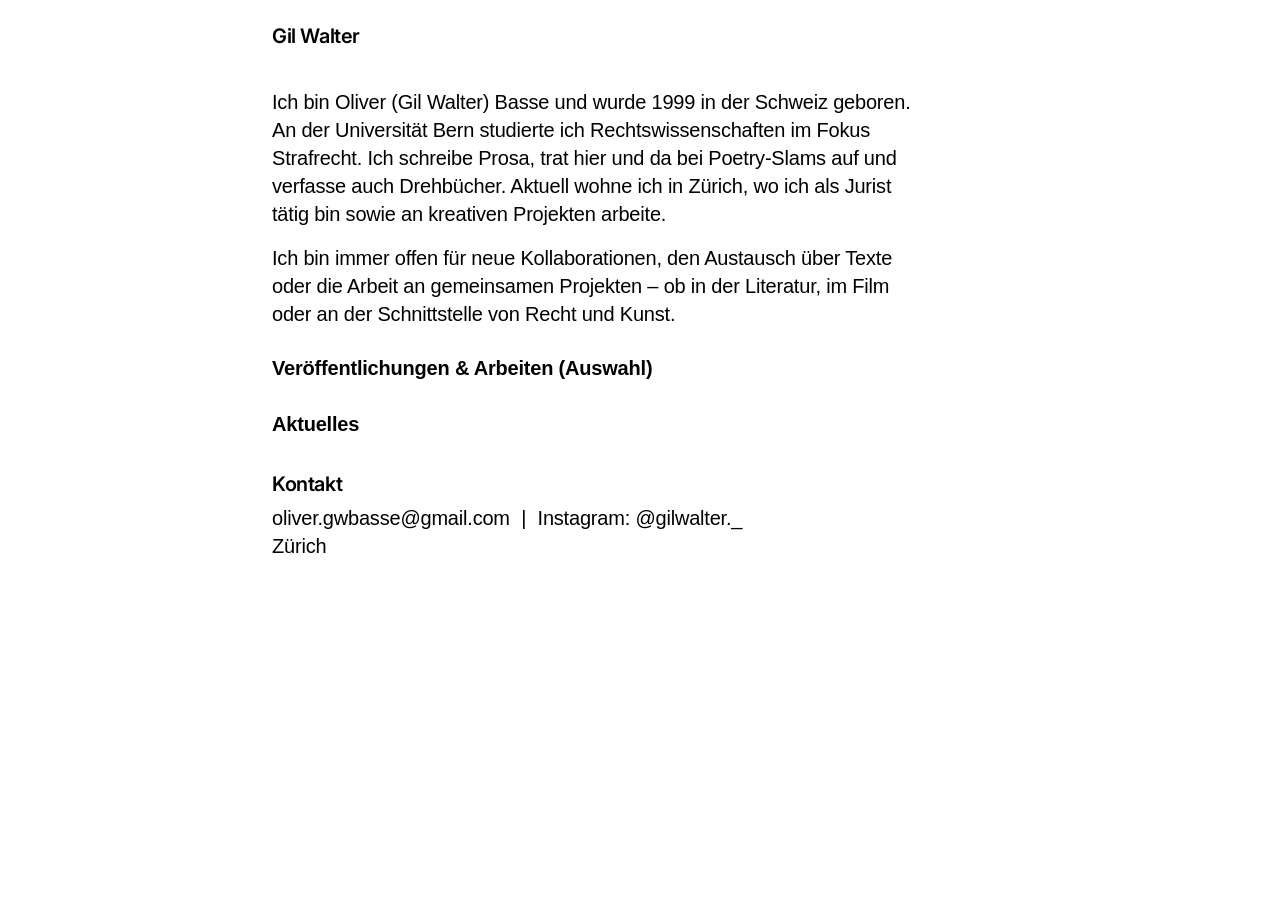
<file: kontakt.html>
<!DOCTYPE html>
<html lang="de">
  <head>
    <title>Über mich - Gil Walter</title>
    <meta property="og:title" content="Über mich - Gil Walter" />
    <meta name="viewport" content="width=device-width, initial-scale=1.0" />
    <meta charset="utf-8" />

    <style data-tag="reset-style-sheet">
      html { line-height: 1.15; }
      body { margin: 0; }
      * { box-sizing: border-box; border-width: 0; border-style: solid; -webkit-font-smoothing: antialiased; }
      p, li, ul, pre, div, h1, h2, h3, h4, h5, h6 { margin: 0; padding: 0; }
      button { background-color: transparent; }
      a { color: inherit; text-decoration: inherit; }
    </style>
    <style data-tag="default-style-sheet">
      html {
        font-family: Arial, Helvetica, sans-serif;
        font-size: 20px;
      }
      body {
        font-weight: 400;
        font-style: normal;
        text-decoration: none;
        line-height: 1.15;
        color: #000;
        background: #fff;
      }
    </style>
  </head>
  <body>
    <link rel="stylesheet" href="./style.css" />
    <link rel="stylesheet" href="./kontakt.css" />

    <div class="kontakt-container">
      <header class="kontakt-header">
        <a href="index.html" class="kontakt-navlink">
          <h1 class="kontakt-title">Gil Walter</h1>
        </a>
      </header>

      <main class="kontakt-content">
        <p class="kontakt-text">
          Ich bin Oliver (Gil Walter) Basse und wurde 1999 in der Schweiz geboren. An der Universität Bern studierte ich Rechtswissenschaften im Fokus Strafrecht. Ich schreibe Prosa, trat hier und da bei Poetry-Slams auf und verfasse auch Drehbücher. Aktuell wohne ich in Zürich, wo ich als Jurist tätig bin sowie an kreativen Projekten arbeite.
        </p>
        <p class="kontakt-text">
          Ich bin immer offen für neue Kollaborationen, den Austausch über Texte oder die Arbeit an gemeinsamen Projekten – ob in der Literatur, im Film oder an der Schnittstelle von Recht und Kunst.
        </p>

        <!-- Akkordeon 1: Veröffentlichungen -->
        <details class="kontakt-accordion">
          <summary class="kontakt-section-title">Veröffentlichungen &amp; Arbeiten (Auswahl)</summary>
          <div class="kontakt-accordion-content">
            <p class="kontakt-text">
              Mölltaler Geschichten Festival (2026): "Man spielt nicht mit den Bierdeckeln im Restaurant!" (Anthologie)
            </p>
            <p class="kontakt-text">
              Nightracer (2021): Drehbuch / Produktion
            </p>
          </div>
        </details>

        <!-- Akkordeon 2: Aktuelles -->
        <details class="kontakt-accordion">
          <summary class="kontakt-section-title">Aktuelles</summary>
          <div class="kontakt-accordion-content">
            <p class="kontakt-text">
              ALFONS (Roman): Fertigstellung (unveröffentlicht)
            </p>
            <p class="kontakt-text">
              Arbeit an einer Kurzprosasammlung
            </p>
            <p class="kontakt-text">
              Ausbau von Film- und Drehbuchprojekten
            </p>
          </div>
        </details>

        <h2 class="kontakt-section-static">Kontakt</h2>
        <p class="kontakt-text">
          <a href="mailto:oliver.gwbasse@gmail.com">oliver.gwbasse@gmail.com</a>
          <span class="separator">|</span>
          Instagram: <a href="https://instagram.com/gilwalter._" target="_blank" rel="noopener noreferrer">@gilwalter._</a><br />
          Zürich
        </p>
      </main>
    </div>
  </body>
</html>
</file>
<file: style.css>
@import url('https://fonts.googleapis.com/css2?family=Inter:wght@300;400;500;600;700&display=swap');

html, body {
  font-family: 'Inter', sans-serif !important;
  line-height: 1.6 !important;
  letter-spacing: -0.01em;
  -webkit-font-smoothing: antialiased;
}

h1, h2, h3, .thq-heading-1, .thq-heading-2, .thq-heading-3 {
  font-family: 'Inter', sans-serif !important;
  line-height: 1.2 !important;
  letter-spacing: -0.02em !important;
  font-weight: 600 !important;
}

.thq-body-large, .thq-body-small, .image-description, .gilwalter {
  font-family: 'Inter', sans-serif !important;
  line-height: 1.6 !important;
}
:root {
  --dl-layout-size-large: 144px;
  --dl-layout-size-small: 48px;
  --dl-layout-space-unit: 16px;
  --dl-layout-size-medium: 96px;
  --dl-layout-size-xlarge: 192px;
  --dl-layout-size-xsmall: 16px;
  --dl-color-theme-accent1: #FFFFFF;
  --dl-color-theme-accent2: #F5D1B0;
  --dl-layout-radius-round: 50%;
  --dl-layout-size-xxlarge: 288px;
  --dl-color-theme-primary1: #BF4408;
  --dl-color-theme-primary2: #E65103;
  --dl-layout-size-maxwidth: 1400px;
  --dl-layout-radius-radius2: 2px;
  --dl-layout-radius-radius4: 4px;
  --dl-layout-radius-radius8: 8px;
  --dl-layout-space-halfunit: 8px;
  --dl-layout-space-sixunits: 96px;
  --dl-layout-space-twounits: 32px;
  --dl-color-theme-secondary1: #FFFFFF;
  --dl-color-theme-secondary2: #FBF1EB;
  --dl-layout-space-fiveunits: 80px;
  --dl-layout-space-fourunits: 64px;
  --dl-layout-space-threeunits: 48px;
  --dl-color-theme-neutral-dark: #191818;
  --dl-layout-radius-cardradius: 8px;
  --dl-color-theme-neutral-light: #FBFAF9;
  --dl-layout-radius-imageradius: 8px;
  --dl-layout-radius-inputradius: 24px;
  --dl-layout-radius-buttonradius: 24px;
  --dl-layout-space-oneandhalfunits: 24px;
}
 
.button {
  color: var(--dl-color-theme-neutral-dark);
  display: inline-block;
  padding: 0.5rem 1rem;
  border-color: var(--dl-color-theme-neutral-dark);
  border-width: 1px;
  border-radius: 4px;
  background-color: var(--dl-color-theme-neutral-light);
}
 
.input {
  color: var(--dl-color-theme-neutral-dark);
  cursor: auto;
  padding: 0.5rem 1rem;
  border-color: var(--dl-color-theme-neutral-dark);
  border-width: 1px;
  border-radius: 4px;
  background-color: var(--dl-color-theme-neutral-light);
}
 
.textarea {
  color: var(--dl-color-theme-neutral-dark);
  cursor: auto;
  padding: 0.5rem;
  border-color: var(--dl-color-theme-neutral-dark);
  border-width: 1px;
  border-radius: 4px;
  background-color: var(--dl-color-theme-neutral-light);
}
 
.list {
  width: 100%;
  margin: 1em 0px 1em 0px;
  display: block;
  padding: 0px 0px 0px 1.5rem;
  list-style-type: none;
  list-style-position: outside;
}
 
.list-item {
  display: list-item;
}
 
.teleport-show {
  display: flex !important;
  transform: none !important;
}
 
.thq-input {
  color: var(--dl-color-theme-neutral-dark);
  cursor: auto;
  outline: none;
  padding: 0.5rem 1rem;
  align-self: stretch;
  text-align: center;
  border-color: var(--dl-color-theme-neutral-dark);
  border-width: 1px;
  border-radius: var(--dl-layout-radius-inputradius);
  background-color: var(--dl-color-theme-neutral-light);
}
 
.thq-input:focus {
  outline: 1px solid var(--dl-color-theme-primary1);
}
 
.thq-button-filled {
  gap: var(--dl-layout-space-halfunit);
  fill: var(--dl-color-theme-secondary1);
  color: var(--dl-color-theme-secondary1);
  cursor: pointer;
  display: flex;
  transition: 0.3s;
  align-items: center;
  font-weight: bold;
  padding-top: var(--dl-layout-space-halfunit);
  white-space: nowrap;
  border-color: var(--dl-color-theme-primary1);
  border-width: 1px;
  padding-left: var(--dl-layout-space-oneandhalfunits);
  border-radius: var(--dl-layout-radius-buttonradius);
  padding-right: var(--dl-layout-space-oneandhalfunits);
  padding-bottom: var(--dl-layout-space-halfunit);
  justify-content: center;
  background-color: var(--dl-color-theme-primary1);
}
 
.thq-button-filled:hover {
  fill: var(--dl-color-theme-secondary2);
  color: var(--dl-color-theme-secondary2);
  border-color: var(--dl-color-theme-primary2);
  background-color: var(--dl-color-theme-primary2);
}
 
.thq-button-outline {
  gap: var(--dl-layout-space-halfunit);
  fill: var(--dl-color-theme-primary1);
  color: var(--dl-color-theme-primary1);
  border: 1px solid;
  cursor: pointer;
  display: flex;
  transition: 0.3s;
  align-items: center;
  font-weight: bold;
  padding-top: var(--dl-layout-space-halfunit);
  white-space: nowrap;
  border-color: var(--dl-color-theme-primary1);
  padding-left: var(--dl-layout-space-oneandhalfunits);
  border-radius: var(--dl-layout-radius-buttonradius);
  padding-right: var(--dl-layout-space-oneandhalfunits);
  padding-bottom: var(--dl-layout-space-halfunit);
  justify-content: center;
}
 
.thq-button-outline:hover {
  fill: var(--dl-color-theme-secondary2);
  color: var(--dl-color-theme-secondary2);
  border-color: var(--dl-color-theme-primary2);
  background-color: var(--dl-color-theme-primary2);
}
 
.thq-button-flat {
  gap: var(--dl-layout-space-halfunit);
  fill: var(--dl-color-theme-primary1);
  color: var(--dl-color-theme-primary1);
  cursor: pointer;
  display: flex;
  transition: 0.3s;
  align-items: center;
  font-weight: bold;
  padding-top: var(--dl-layout-space-halfunit);
  white-space: nowrap;
  border-color: transparent;
  border-width: 1px;
  padding-left: var(--dl-layout-space-oneandhalfunits);
  border-radius: var(--dl-layout-radius-buttonradius);
  padding-right: var(--dl-layout-space-oneandhalfunits);
  padding-bottom: var(--dl-layout-space-halfunit);
  justify-content: center;
}
 
.thq-button-flat:hover {
  fill: var(--dl-color-theme-secondary1);
  color: var(--dl-color-theme-secondary1);
  border-color: var(--dl-color-theme-primary2);
  background-color: var(--dl-color-theme-primary2);
}
 
.thq-heading-1 {
  font-size: 48px;
  font-family: STIX Two Text;
  font-weight: 700;
  line-height: 1.5;
}
 
.thq-heading-2 {
  font-size: 35px;
  font-family: STIX Two Text;
  font-weight: 600;
  line-height: 1.5;
}
 
.thq-heading-3 {
  font-size: 26px;
  font-family: STIX Two Text;
  font-weight: 600;
  line-height: 1.5;
}
 
.thq-body-large {
  font-size: 18px;
  font-family: Noto Sans;
  line-height: 1.5;
}
 
.thq-body-small {
  font-size: 16px;
  font-family: Noto Sans;
  line-height: 1.5;
}
 
.thq-team-image-round {
  width: 80px;
  height: 80px;
  object-fit: cover;
  border-radius: 50%;
}
 
.thq-section-padding {
  width: 100%;
  display: flex;
  padding: var(--dl-layout-space-fiveunits);
  position: relative;
  align-items: center;
  flex-direction: column;
}
 
.thq-section-max-width {
  width: 100%;
  max-width: var(--dl-layout-size-maxwidth);
}
 
.thq-img-ratio-1-1 {
  width: 100%;
  object-fit: cover;
  aspect-ratio: 1/1;
  border-radius: var(--dl-layout-radius-imageradius);
}
 
.thq-img-ratio-16-9 {
  width: 100%;
  object-fit: cover;
  aspect-ratio: 16/9;
  border-radius: var(--dl-layout-radius-imageradius);
}
 
.thq-img-ratio-4-3 {
  width: 100%;
  object-fit: cover;
  aspect-ratio: 4/3;
  border-radius: var(--dl-layout-radius-imageradius);
}
 
.thq-img-ratio-4-6 {
  width: 100%;
  object-fit: cover;
  aspect-ratio: 4/6;
  border-radius: var(--dl-layout-radius-imageradius);
}
 
.thq-img-round {
  width: 100%;
  border-radius: var(--dl-layout-radius-round);
}
 
.thq-flex-column {
  gap: var(--dl-layout-space-twounits);
  display: flex;
  overflow: hidden;
  position: relative;
  align-items: center;
  flex-direction: column;
}
 
.thq-flex-row {
  gap: var(--dl-layout-space-twounits);
  display: flex;
  overflow: hidden;
  position: relative;
  align-items: center;
}
 
.thq-grid-6 {
  display: grid;
  grid-gap: var(--dl-layout-space-twounits);
  grid-template-columns: 1fr 1fr 1fr 1fr 1fr 1fr;
}
 
.thq-grid-5 {
  display: grid;
  grid-gap: var(--dl-layout-space-twounits);
  grid-template-columns: 1fr 1fr 1fr 1fr 1fr;
}
 
.thq-card {
  gap: var(--dl-layout-space-oneandhalfunits);
  display: flex;
  padding: var(--dl-layout-space-twounits);
  align-items: stretch;
  border-radius: var(--dl-layout-radius-cardradius);
  flex-direction: column;
}
 
.thq-box-shadow {
  box-shadow: 0px 0px 5px -2px var(--dl-color-theme-neutral-dark);
}
 
.thq-grid-3 {
  display: grid;
  grid-gap: var(--dl-layout-space-twounits);
  grid-template-columns: 1fr 1fr 1fr;
}
 
.thq-grid-4 {
  display: grid;
  grid-gap: var(--dl-layout-space-twounits);
  grid-template-columns: 1fr 1fr 1fr 1fr;
}
 
.thq-grid-2 {
  width: 100%;
  display: grid;
  grid-gap: var(--dl-layout-space-twounits);
  grid-template-columns: 1fr 1fr;
}
 
.thq-checkbox {
  width: var(--dl-layout-size-xsmall);
  height: var(--dl-layout-size-xsmall);
}
 
.thq-select {
  cursor: pointer;
  appearance: none;
  padding-top: var(--dl-layout-space-halfunit);
  padding-left: var(--dl-layout-space-unit);
  border-radius: var(--dl-layout-radius-inputradius);
  padding-right: var(--dl-layout-space-twounits);
  padding-bottom: var(--dl-layout-space-halfunit);
  background-color: var(--dl-color-theme-neutral-light);
  background-image: url('data:image/svg+xml;charset=US-ASCII,%3Csvg width%3D%2220%22 height%3D%2220%22 xmlns%3D%22http%3A//www.w3.org/2000/svg%22 viewBox%3D%220 0 20 20%22 fill%3D%22%23000%22%3E%3Cpath d%3D%22M4.293 7.293a1 1 0 011.414 0L10 11.586l4.293-4.293a1 1 0 111.414 1.414l-5 5a1 1 0 01-1.414 0l-5-5a1 1 0 010-1.414z%22/%3E%3C/svg%3E');
  background-repeat: no-repeat;
  background-position: right 8px center;
}
 
.thq-divider-horizontal {
  width: 100%;
  height: 1px;
  background-color: var(--dl-color-theme-neutral-dark);
}
 
.thq-icon-small {
  width: 24px;
  height: 24px;
}
 
.thq-button-icon {
  fill: var(--dl-color-theme-secondary1);
  padding: 3px;
  transition: 0.3s;
  border-radius: var(--dl-layout-radius-round);
}
 
.thq-button-icon:hover {
  fill: var(--dl-color-theme-secondary2);
}
 
.thq-icon-medium {
  width: var(--dl-layout-size-small);
  height: var(--dl-layout-size-small);
}
 
.thq-icon-x-small {
  width: var(--dl-layout-size-xsmall);
  height: var(--dl-layout-size-xsmall);
}
 
.thq-link {
  cursor: pointer;
  display: inline-block;
  overflow: hidden;
  background: linear-gradient(to right, var(--dl-color-theme-primary1) 50%, var(--dl-color-theme-neutral-dark) 50%);
  transition: background-position 300ms ease;
  font-weight: 600;
  background-clip: text;
  background-size: 200% 100%;
  background-position: 100%;
  -webkit-text-fill-color: transparent;
}
 
.thq-link:hover {
  background-position: 0 100%;
}

/* Make anchors clearly interactive across the site */
a { cursor: pointer; }
a:hover { text-decoration: underline !important; }
 
.thq-grid-auto-300 {
  display: grid;
  grid-gap: var(--dl-layout-space-oneandhalfunits);
  grid-template-columns: repeat(auto-fit, minmax(300px, 1fr));
}
 
.thq-animated-group-vertical-reverse {
  gap: var(--dl-layout-space-unit);
  width: 100%;
  display: flex;
  animation: scroll-y 20s linear infinite;
  align-items: flex-start;
  flex-direction: column;
  justify-content: space-around;
  animation-direction: reverse;
}
 
.thq-animated-group-horizontal-reverse {
  gap: var(--dl-layout-space-unit);
  display: flex;
  animation: scroll-x 20s linear infinite;
  min-width: 100%;
  align-items: center;
  flex-shrink: 0;
  justify-content: space-around;
  animation-direction: reverse;
}
 
.thq-animated-group-vertical {
  gap: var(--dl-layout-space-unit);
  width: 100%;
  display: flex;
  animation: scroll-y 20s linear infinite;
  align-items: flex-start;
  flex-direction: column;
  justify-content: space-around;
}
 
.thq-animated-group-horizontal {
  gap: var(--dl-layout-space-unit);
  display: flex;
  animation: scroll-x 20s linear infinite;
  min-width: 100%;
  align-items: center;
  flex-shrink: 0;
  justify-content: space-around;
}
 
.thq-animated-group-container-vertical {
  gap: var(--dl-layout-space-unit);
  display: flex;
  overflow: hidden;
  flex-direction: column;
}
 
.thq-animated-group-container-horizontal {
  gap: var(--dl-layout-space-unit);
  display: flex;
  overflow: hidden;
}
 
.thq-mask-image-vertical {
  mask-image: linear-gradient(to bottom, transparent, black 1%, black 99%, transparent);
}
 
.thq-mask-image-horizontal {
  mask-image: linear-gradient(to right, transparent, black 1%, black 99%, transparent);
}
 
.thq-img-scale {
  transition: 0.3s;
}
 
.thq-img-scale:hover {
  scale: 1.05;
}
 
.thq-animated-card-bg-1 {
  width: 100%;
  height: 100%;
  transition: transform 0.3s;
  border-radius: var(--dl-layout-radius-cardradius);
  background-color: var(--dl-color-theme-accent1);
}
 
.thq-animated-card-bg-2 {
  transition: transform 0.3s;
  border-radius: var(--dl-layout-radius-cardradius);
  background-color: var(--dl-color-theme-accent2);
}
 
.thq-button-animated {
  outline: none;
  z-index: 1;
  overflow: hidden;
  position: relative;
  border-width: 2px;
}
 
.thq-input::placeholder {
  text-align: center;
  vertical-align: middle;
}
 
.thq-animated-group-container-vertical:hover div {
  animation-play-state: paused;
}
 
.thq-animated-group-container-horizontal:hover div {
  animation-play-state: paused;
}
 
.thq-animated-card-bg-2:has([data-animated="true"]:hover) {
  transform: translate3d(0px, 0px, 0px) scale3d(1, 1, 1) rotateX(0deg) rotateY(0deg) rotateZ(3deg) skew(0deg, 0deg);
}
 
.thq-animated-card-bg-1:has([data-animated="true"]:hover) {
  transform: translate3d(0px, 0px, 0px) scale3d(1, 1, 1) rotateX(0deg) rotateY(0deg) rotateZ(-6deg) skew(0deg, 0deg);
}
 
.thq-button-animated:before {
  top: 0;
  left: -20%;
  color: var(--dl-color-theme-neutral-light);
  width: 200%;
  height: 101%;
  content: "";
  z-index: 1;
  position: absolute;
  transform: scaleX(0);
  transition: transform 0.5s;
  border-radius: var(--dl-layout-radius-buttonradius);
  background-color: var(--dl-color-theme-neutral-dark);
  transform-origin: 0 0;
  transition-timing-function: cubic-bezier(0.5, 1.6, 0.4, 0.7);
}
 
.thq-button-animated:hover::before {
  color: var(--dl-color-theme-neutral-light);
  z-index: -1;
  transform: scaleX(1);
}
 
.image-description {
  color: #333333;
  margin: 16px 0 0 0;
  font-size: 16px;
  text-align: center;
  font-family: Inter;
  font-weight: 500;
}
 
.gilwalter {
  font-size: 20px;
  font-family: "Times New Roman";
  font-weight: 400;
  line-height: 1.15;
  text-transform: none;
  text-decoration: none;
}
 
@media(max-width: 991px) {
  .thq-grid-4 {
    grid-template-columns: 1fr 1fr 1fr;
  }
}
 
@media(max-width: 767px) {
  .thq-section-padding {
    padding: var(--dl-layout-space-threeunits);
  }
  .thq-flex-column {
    gap: var(--dl-layout-space-oneandhalfunits);
  }
  .thq-flex-row {
    gap: var(--dl-layout-space-oneandhalfunits);
  }
  .thq-grid-6 {
    grid-gap: var(--dl-layout-space-oneandhalfunits);
    grid-template-columns: 1fr 1fr 1fr;
  }
  .thq-grid-5 {
    grid-gap: var(--dl-layout-space-oneandhalfunits);
    grid-template-columns: 1fr 1fr 1fr;
  }
  .thq-card {
    padding: var(--dl-layout-space-oneandhalfunits);
  }
  .thq-grid-3 {
    grid-gap: var(--dl-layout-space-oneandhalfunits);
    grid-template-columns: 1fr 1fr;
  }
  .thq-grid-4 {
    grid-gap: var(--dl-layout-space-oneandhalfunits);
    flex-direction: row;
    grid-template-columns: 1fr 1fr;
  }
  .thq-grid-2 {
    grid-gap: var(--dl-layout-space-oneandhalfunits);
    grid-template-columns: 1fr;
  }
  .thq-img-scale {
    width: 100%;
  }
}
 
@media(max-width: 479px) {
  .thq-section-padding {
    padding: var(--dl-layout-space-oneandhalfunits);
  }
  .thq-flex-column {
    gap: var(--dl-layout-space-unit);
  }
  .thq-flex-row {
    gap: var(--dl-layout-space-unit);
  }
  .thq-grid-6 {
    grid-gap: var(--dl-layout-space-unit);
    grid-template-columns: 1fr 1fr;
  }
  .thq-grid-5 {
    grid-gap: var(--dl-layout-space-unit);
    grid-template-columns: 1fr 1fr;
  }
  .thq-grid-3 {
    grid-gap: var(--dl-layout-space-unit);
    align-items: center;
    grid-template-columns: 1fr;
  }
  .thq-grid-4 {
    grid-gap: var(--dl-layout-space-unit);
    align-items: center;
    flex-direction: column;
    grid-template-columns: 1fr;
  }
  .thq-grid-2 {
    grid-gap: var(--dl-layout-space-unit);
  }
  .thq-grid-auto-300 {
    grid-template-columns: 1fr;
  }
}
html, body {
  height: 100% !important;
  margin: 0 !important;
  padding: 0 !important;
  overflow: hidden !important;
}

.home-container1 {
  height: 100vh !important;
  width: 100% !important;
  display: flex !important;
  flex-direction: column !important;
  overflow: hidden !important;
}

.home-thq-header-elm {
  position: fixed !important;
  top: 0;
  left: 0;
  width: 100%;
  height: 100px !important;
  background-color: #ffffff;
  z-index: 1000;
  display: flex !important;
  align-items: center;
  padding-left: 40px;
}
.home-thq-footer-elm {
  margin-top: 20px !important;
  position: relative !important;
  bottom: 0;
  left: 0;
  width: 100%;
  height: 80px !important;
  background-color: #ffffff;
  z-index: 1000;
  display: flex !important;
  flex-direction: row !important;
  align-items: center;
  gap: 30px;
  padding-left: 40px;
  border-top: 1px solid #f0f0f0;
}

.home-container3 {
  display: flex !important;
  flex-direction: row !important;
  flex: 1 !important;
  margin-top: 100px !important;
  margin-bottom: 80px !important;
  height: calc(100vh - 180px) !important;
  width: 100% !important;
}

.home-container4 {
  width: 450px !important;
  height: 100% !important;
  position: sticky !important;
  top: 0 !important;
  display: flex !important;
  flex-direction: column !important;
  padding-left: 40px;
  flex-shrink: 0 !important;
  overflow: hidden !important;
}

.home-container5 {
  flex: 1 !important;
  overflow-y: auto !important;
  height: 100% !important;
  padding-left: 60px;
  padding-right: 60px;
  padding-top: 20px;
  scrollbar-width: thin;
}

.home-image {
  width: 330px !important;
  height: auto !important;
  margin-bottom: 20px;
  object-fit: cover;
}

@media(max-width: 900px) {
  html, body, .home-container1 { 
    overflow: auto !important; 
    height: auto !important; 
  }
  .home-container3 { 
    display: flex !important; 
    flex-direction: column !important; 
    height: auto !important;
    margin-top: 0 !important;
    margin-bottom: 0 !important;
  }
  .home-thq-header-elm { 
    position: relative !important; 
    height: auto !important;
    padding: 20px !important;
  }
  .home-container4, .home-container5 { 
    width: 100% !important; 
    height: auto !important; 
    padding-left: 20px !important; 
    padding-right: 20px !important; 
  }
}
</file>
<file: kontakt.css>
body {
  font-family: Arial, Helvetica, sans-serif;
  font-size: 20px;
  background-color: #ffffff;
  color: #000000;
}

.kontakt-container {
  max-width: 800px;
  margin: 0 auto;
  padding: 24px var(--dl-layout-space-twounits, 32px);
  display: flex;
  flex-direction: column;
  min-height: 100vh;
}

.kontakt-header {
  margin-bottom: 40px;
}

.kontakt-navlink {
  text-decoration: none;
  color: inherit;
}

.kontakt-title {
  font-size: 20px;
  font-family: Arial, Helvetica, sans-serif;
  font-weight: 700;
  margin: 0;
  line-height: 1.15;
}

.kontakt-title:hover {
  text-decoration: underline;
}

.kontakt-content {
  flex: 1;
  max-width: 650px;
}

/* Akkordeon-Styling */
.kontakt-accordion {
  margin-top: 24px;
  margin-bottom: 8px;
}

/* Titel als interaktiver Button mit Hover-Unterstrich */
.kontakt-section-title {
  font-size: 20px;
  font-family: Arial, Helvetica, sans-serif;
  font-weight: 700;
  cursor: pointer;
  line-height: 1.2;
  display: inline-block;
  list-style: none; /* Blendet den Standard-Pfeil im Browser aus */
}

/* Standard-Pfeil für Safari/Chrome/Firefox ausblenden */
.kontakt-section-title::-webkit-details-marker {
  display: none;
}

.kontakt-section-title:hover {
  text-decoration: underline;
}

.kontakt-accordion-content {
  margin-top: 12px;
}

/* Statische Überschrift (z. B. "Kontakt") */
.kontakt-section-static {
  font-size: 20px;
  font-family: Arial, Helvetica, sans-serif;
  font-weight: 700;
  margin-top: 32px;
  margin-bottom: 8px;
  line-height: 1.2;
}

.kontakt-text {
  font-size: 20px;
  font-family: Arial, Helvetica, sans-serif;
  line-height: 1.4;
  margin-bottom: 16px;
}

/* Vergrößerter Abstand zwischen den Zeilen in den Akkordeons */
.kontakt-accordion-content .kontakt-text {
  margin-bottom: 12px;
}

/* Entfernt den überflüssigen Abstand unter dem letzten Akkordeon-Eintrag */
.kontakt-accordion-content .kontakt-text:last-child {
  margin-bottom: 0;
}

.kontakt-text a {
  color: inherit;
  text-decoration: none;
}

.kontakt-text a:hover {
  text-decoration: underline;
}

.kontakt-text .separator {
  margin: 0 6px;
}

@media(max-width: 479px) {
  .kontakt-container {
    padding: 16px;
  }
}
</file>
